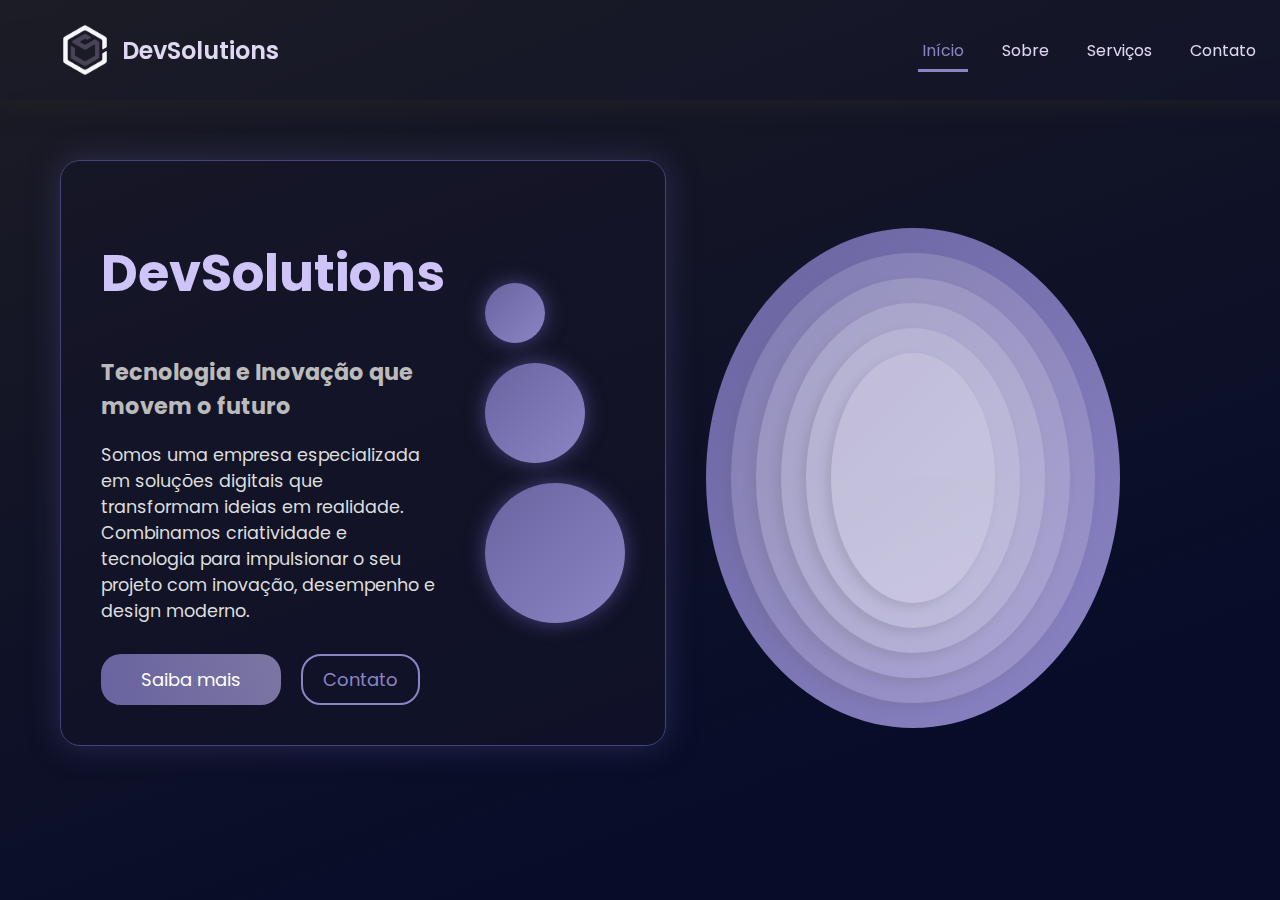
<file: index.html>
<!DOCTYPE html>
<html lang="pt-BR">
<head>
  <meta charset="UTF-8" />
  <meta name="viewport" content="width=device-width, initial-scale=1.0"/>
  <title>DevSolutions</title>
  <link rel="stylesheet" href="style.css"/>
  <link rel="preconnect" href="https://fonts.googleapis.com"/>
  <link href="https://fonts.googleapis.com/css2?family=Poppins:wght@300;400;600&display=swap" rel="stylesheet"/>
</head>
<body>
  <header>
    <div class="header-container">
      <div class="logo-placeholder">
        <img src="/imgs/Logo app atvd.png" alt="Logo DevSolutions"/>
        <p>DevSolutions</p>
      </div>
      <nav>
        <ul>
          <li><a href="#" class="active">Início</a></li>
          <li><a href="#">Sobre</a></li>
          <li><a href="#">Serviços</a></li>
          <li><a href="#">Contato</a></li>
        </ul>
      </nav>
    </div>
  </header>

  <main>
    <div class="text-box">
      <div class="text-content">
        <h1>DevSolutions</h1>
        <h3 class="subtitle">Tecnologia e Inovação que movem o futuro</h3>
        <p>Somos uma empresa especializada em soluções digitais que transformam ideias em realidade. Combinamos criatividade e tecnologia para impulsionar o seu projeto com inovação, desempenho e design moderno.</p>
        <div class="button-container">
          <button id="filled">Saiba mais</button>
          <button>Contato</button>
        </div>
      </div>
      <div class="circle-container">
        <div class="circle small"></div>
        <div class="circle medium"></div>
        <div class="circle large"></div>
      </div>
    </div>
    <div class="card">
      <div class="maincircle"></div>
      <div class="maincircle"></div>
      <div class="maincircle"></div>
      <div class="maincircle"></div>
      <div class="maincircle"></div>
    </div>
  </main>
</body>
</html>
</file>
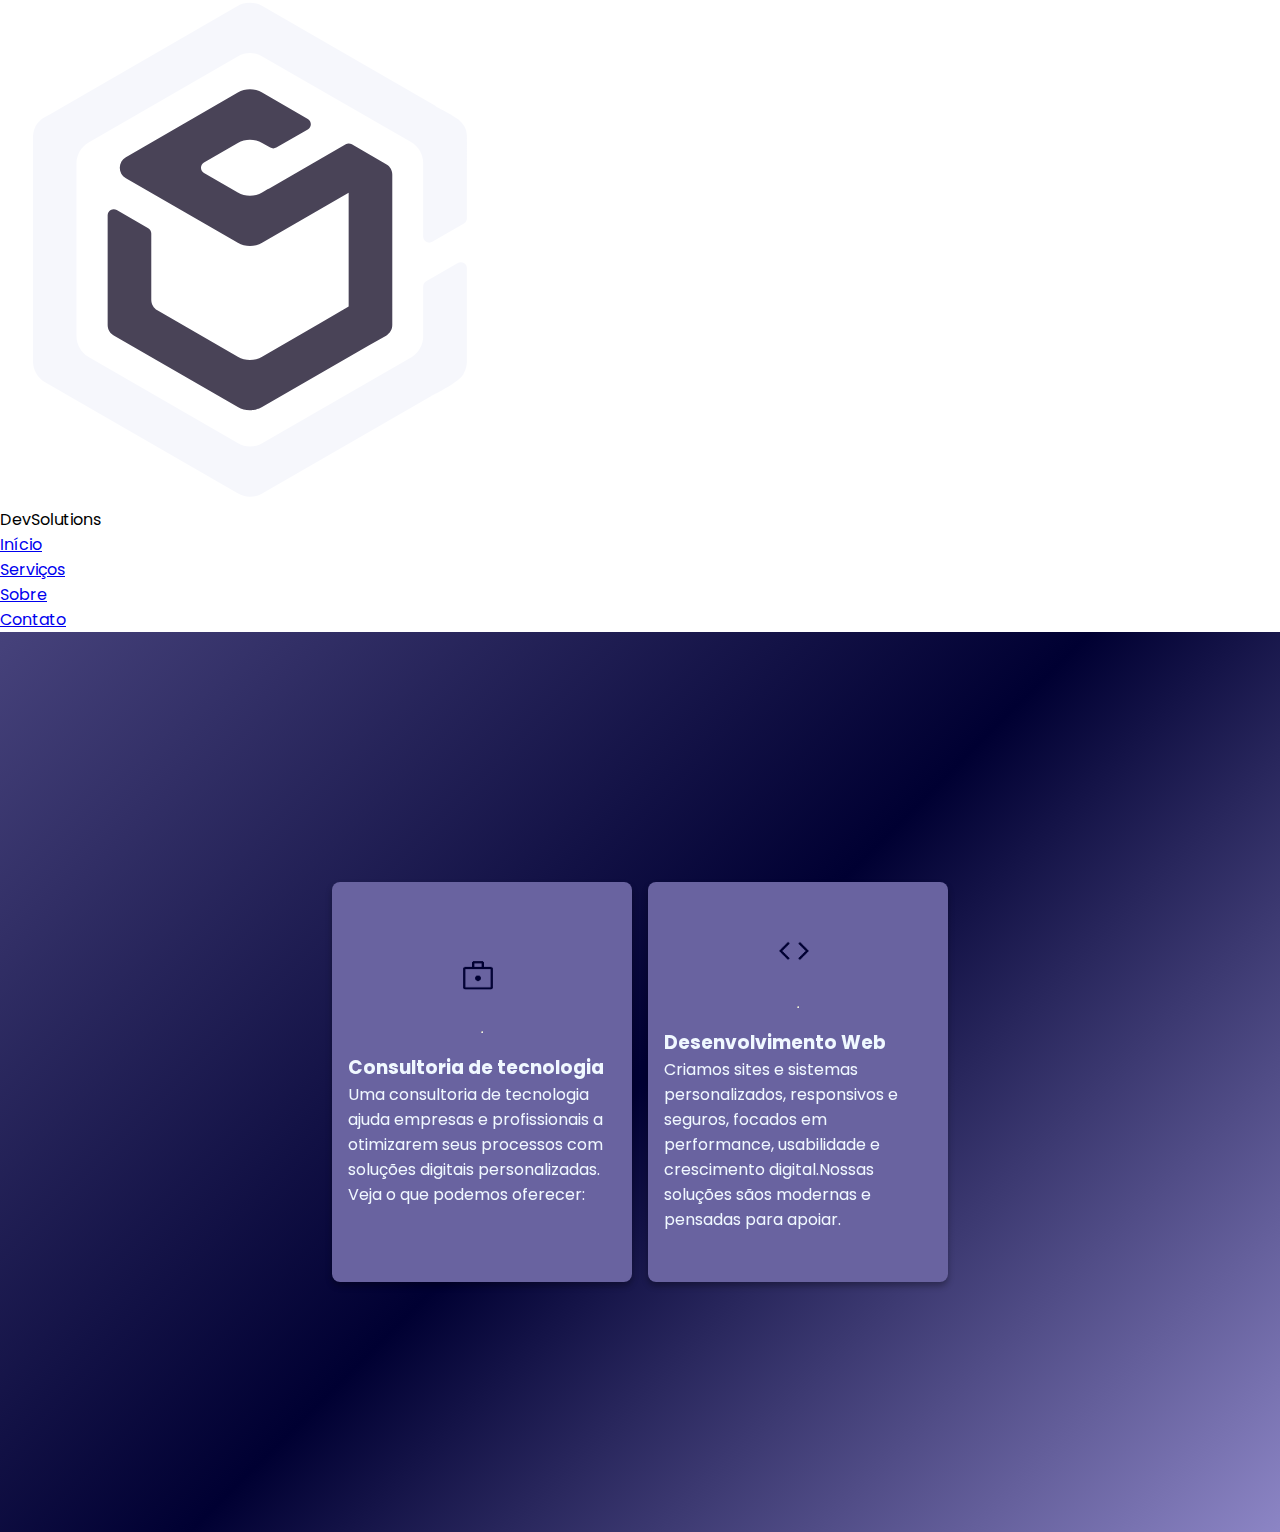
<file: servicos/servico.html>
<!DOCTYPE html>
<html lang="pt-br">
  <head>
    <meta charset="UTF-8" />
    <meta name="viewport" content="width=device-width, initial-scale=1.0" />
    <link rel="stylesheet" href="servico.css" />
    
    <title>Serviços</title>
  </head>
  <body>
    <header class="header-main">
      <div class="header-container">
        <div class="logo-placeholder">
          <img src="/imgs/Logo app atvd.png" alt="Logo DevSolutions" />
          <p>DevSolutions</p>
        </div>
        <!-- Ícone do Menu Hamburguer -->
        <div class="menu-toggle">
          <span></span>
          <span></span>
          <span></span>
        </div>
        <nav class="header-nav">
          <ul class="header-menu">
            <li><a href="../index.html">Início</a></li>
            <li><a href="servicos/servico.html" class="active">Serviços</a></li>
            <li><a href="sobre/sobre.html">Sobre</a></li>
            <li><a href="form/form.html">Contato</a></li>
          </ul>
        </nav>
      </div>
    </header>
    <main class="servicos">
      
      <section class="processos">
        <article class="card">
          <div class="card-inner">
            <!-- Frente do Card -->
            <div class="card-front">
              <div class="imagem card-part">
                <div class="foto">
                  <img src="/imgs/mala.png" alt="Imagem de mala" />
                </div>
              </div>
              <hr class="divider" />
              <div class="text card-part">
                <h3>Consultoria de tecnologia</h3>
                <p>
                  Uma consultoria de tecnologia ajuda empresas e profissionais a
                  otimizarem seus processos com soluções digitais
                  personalizadas. Veja o que podemos oferecer:
                </p>
              </div>
            </div>

            <div class="card-back">
              <h3>Consultoria de tecnologia</h3>
              <ul>
                <li>Diagnóstico e planejamento tecnológico personalizado</li>
                <li>Otimização de sistemas e infraestrutura de TI</li>
                <li>Automação de processos e integração entre ferramentas</li>
                <li>Suporte técnico e capacitação de equipes</li>
              </ul>
            </div>
          </div>
        </article>

        <article class="card">
          <div class="card-inner">
            <div class="card-front">
              <div class="imagem card-part">
                <div class="foto">
                  <img
                    src="/imgs/developer.png"
                    alt="Imagem de desenvolvedor"
                  />
                </div>
              </div>
              <hr class="divider" />
              <div class="text card-part">
                <h3>Desenvolvimento Web</h3>
                <p>
                  Criamos sites e sistemas personalizados, responsivos e
                  seguros, focados em performance, usabilidade e crescimento
                  digital.Nossas soluções sãos modernas e pensadas para apoiar.
                </p>
              </div>
            </div>

            <div class="card-back">
              <h3>Desenvolvimento Web</h3>
              <ul>
                <li>Criação de sites institucionais</li>
                <li>Desenvolvimento de lojas virtuais (e-commerce)</li>
                <li>Plataformas web personalizadas para gestão interna</li>
                <li>Integração com APIs e sistemas de pagamento</li>
              </ul>
            </div>
          </div>
        </article>
      </section>
    </main>
    <script src="../script.js"></script>
  </body>
</html>
</file>
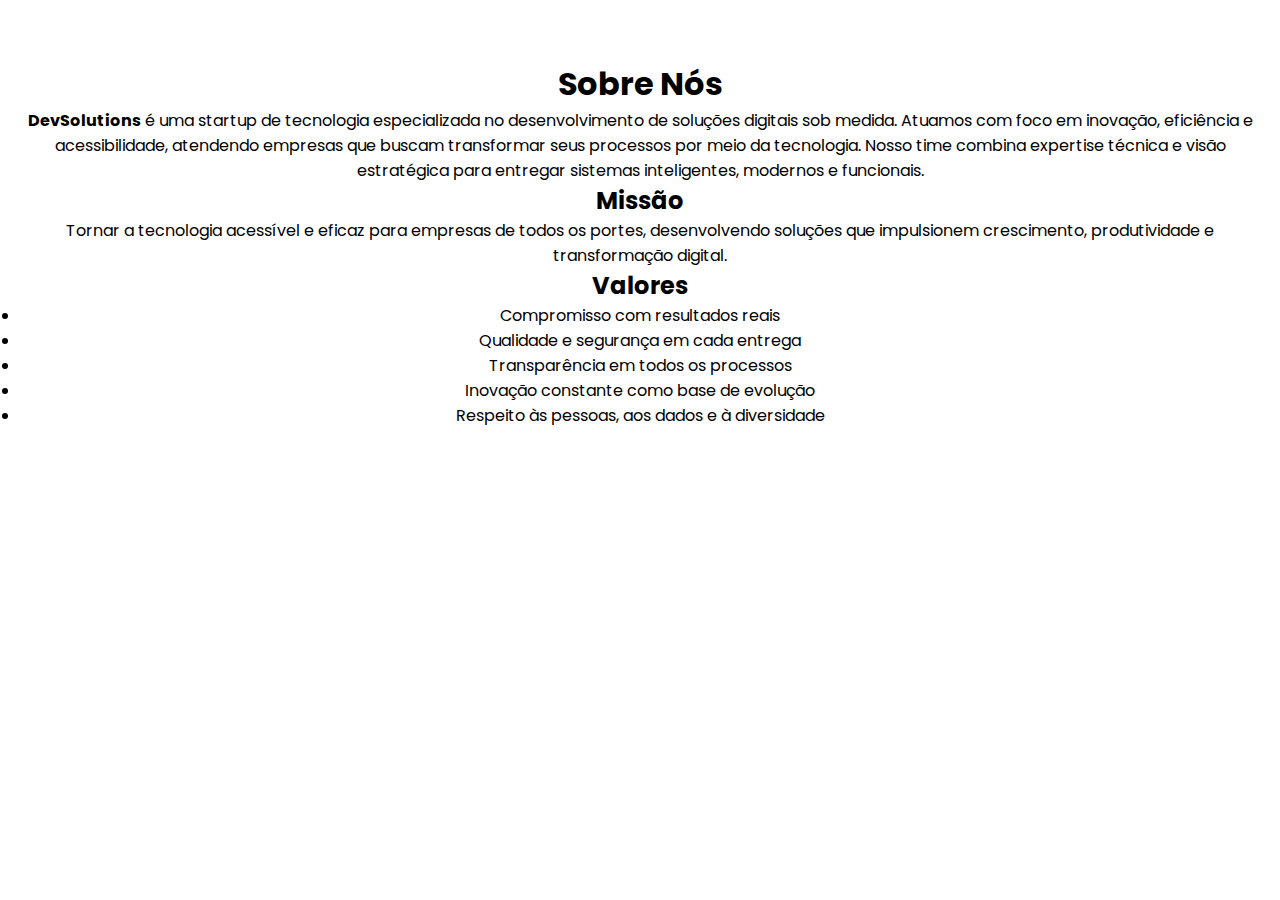
<file: sobre/sobre.html>
<!DOCTYPE html>
<html lang="en">
<head>
  <meta charset="UTF-8">
  <meta name="viewport" content="width=device-width, initial-scale=1.0">
  <title>Sobre Nós - DevSolutions</title>
  <link rel="stylesheet" href="sobre.css">
</head>
<body>
  <main class="about-container" id="about-us" class="about-us">
    <section class="about-section">
      <h1 class="about-title">Sobre Nós</h1>
      <p class="about-description">
        <strong>DevSolutions</strong> é uma startup de tecnologia especializada no desenvolvimento de soluções digitais sob medida. Atuamos com foco em inovação, eficiência e acessibilidade, atendendo empresas que buscam transformar seus processos por meio da tecnologia. Nosso time combina expertise técnica e visão estratégica para entregar sistemas inteligentes, modernos e funcionais.
      </p>

      <div class="values-container">
        <div class="mission">
          <h2>Missão</h2>
          <p>
            Tornar a tecnologia acessível e eficaz para empresas de todos os portes, desenvolvendo soluções que impulsionem crescimento, produtividade e transformação digital.
          </p>
        </div>

        <div class="values">
          <h2>Valores</h2>
          <ul>
            <li>Compromisso com resultados reais</li>
            <li>Qualidade e segurança em cada entrega</li>
            <li>Transparência em todos os processos</li>
            <li>Inovação constante como base de evolução</li>
            <li>Respeito às pessoas, aos dados e à diversidade</li>
          </ul>
        </div>
      </div>
    </section>
  </main>
</body>
</html>
</file>
<file: style.css>
@import url('https://fonts.googleapis.com/css2?family=Poppins:wght@300;400;600&display=swap');

body {
    font-family: 'Poppins', sans-serif;
    margin: 0; padding: 0;
    min-height: 100vh;
    background: linear-gradient(160deg, #1c1c24, #070c29 80%);
    background-attachment: fixed;
    color: #e0d7f3;
    animation: bgShift 20s infinite ease-in-out;
    height: 100vh;
}
@keyframes bgShift {
    0% { background-position: 0% 0%; }
    50% { background-position: 100% 100%; }
    100% { background-position: 0% 0%; }
}

header {
    position: fixed; top: 0; width: 100%;
    padding: 25px 20px;
    background: rgba(30, 30, 60, 0.1);
    backdrop-filter: blur(12px);
    box-shadow: 0 4px 20px rgba(37, 37, 37, 0.7);
    z-index: 1000;
    animation: headerFade 1s ease forwards;
}
@keyframes headerFade {
    from { transform: translateY(-100%); opacity: 0; }
    to   { transform: translateY(0);     opacity: 1; }
}

.header-container {
    display: flex; justify-content: space-between; align-items: center;
    max-width: 1200px; margin: auto;
}

.logo-placeholder {
    display: flex;
    align-items: center;
    gap: 12px;
}
.logo-placeholder img {
    height: 50px;
}
.logo-placeholder p {
    margin: 0;
    font-size: 1.5rem;
    font-weight: 600;
    color: #e0d7f3;
}

nav ul {
    display: flex; list-style: none; gap: 30px; margin: 0; padding: 0;
}
nav ul li a {
    color: #e0d7f3; text-decoration: none;
    font-size: 1rem; padding: 6px 4px;
    position: relative; transition: color 0.3s;
}
nav ul li a:hover,
nav ul li a.active {
    color: #8c85c5;
}
nav ul li a::after {
    content: '';
    position: absolute; bottom: -4px; left: 0;
    width: 100%; height: 3px; background: #8c85c5;
    transform: scaleX(0); transform-origin: left;
    transition: transform 0.3s ease;
}
nav ul li a:hover::after,
nav ul li a.active::after {
    transform: scaleX(1);
}

main {
    display: flex; align-items: center; justify-content: space-between;
    padding: 160px 60px 60px; gap: 40px;
}

.text-box {
    display: flex; gap: 40px;
    background: rgba(20, 20, 40, 0.6);
    border: 1px solid #46427b; border-radius: 20px;
    padding: 40px; box-shadow: 0 0 30px rgba(70,66,123,0.5);
    animation: boxIn 1s cubic-bezier(.17,.67,.83,.67) both;
}
@keyframes boxIn {
    from { transform: scale(0.9); opacity: 0; }
    to   { transform: scale(1);   opacity: 1; }
}

.text-box:hover {
    animation: boxGlow 2s infinite alternate;
}
@keyframes boxGlow {
    from { box-shadow: 0 0 30px rgba(70,66,123,0.5); }
    to   { box-shadow: 0 0 60px rgba(140,133,197,0.7); }
}

.text-content {
    max-width: 450px;
    display: flex; flex-direction: column; justify-content: center;
    animation: textFade 2s ease both;
}
@keyframes textFade {
    from { opacity: 0; transform: translateX(20px); }
    to   { opacity: 1; transform: translateX(0); }
}

.text-content h1 {
    font-size: 3.2rem; margin-bottom: 20px; color: #cfc4f7;
}

.subtitle {
    font-size: 1.4rem;
    color: #bbbbbb;
    margin-bottom: 2px;
}
.text-content p {
    font-size: 1.1rem; margin-bottom: 30px; color: #ddd;
}

.button-container {
    display: flex; gap: 20px;
}
.button-container button {
    font-family: 'Poppins', sans-serif; font-size: large;
    padding: 10px 20px; border-radius: 20px; border: 2px solid #8c85c5;
    background: transparent; color: #8c85c5; cursor: pointer;
    transition: all 0.3s ease; animation: btnIn 1.5s ease both;
}

#filled{
    border: none;
    background: linear-gradient(75deg, #6963a0, #7b76a2);
    color: white;
    padding: 10px 40px;
}

#filled:hover{
    border: #6963a0 solid 1px;
    color: #6963a0;
    background: none;
    transition: 0.5s;
}

@keyframes btnIn {
    from { opacity: 0; transform: translateY(10px); }
    to   { opacity: 1; transform: translateY(0); }
}
.button-container button:hover {
    background-color: #68638a; color: #000014; transform: scale(1.05);
}

.circle-container {
    display: flex; flex-direction: column; gap: 20px; justify-content: center;
}
.circle {
    border-radius: 50%;
    background: linear-gradient(135deg, #6963a0, #8c85c5);
    box-shadow: 0 0 20px #46427b;
    animation: circleAnim 5s infinite ease-in-out;
}
.circle.small { width: 60px; height: 60px; animation-delay: 0s; }
.circle.medium { width: 100px; height: 100px; animation-delay: 0.3s; }
.circle.large { width: 140px; height: 140px; animation-delay: 0.6s; }
@keyframes circleAnim {
    0%,100% { transform: scale(1) rotate(0deg); opacity: 1; }
    50% { transform: scale(1.1) rotate(45deg); opacity: 0.7; }
}

.card{
    background: linear-gradient(135deg, #6963a0, #8c85c5);
    height: 500px;
    width: 500px;
    border-radius: 50%;
    transform-style: preserve-3d;
    transition: all 1s ease-in-out;
    margin-right: 100px;
    margin-top: 50px;
}

.maincircle{
    background: linear-gradient(#ffffff27, #ffffff28);
    border-radius: inherit;
    position: absolute;
    transition: all 1s ease-in-out;
    box-shadow: -5px 5px 10px #64646f33;
}

.maincircle:nth-child(1){
    inset: 25px;
    transition-delay: 0.1s;
}

.maincircle:nth-child(2){
    inset: 50px;
    transition-delay: 0.2s;
}

.maincircle:nth-child(3){
    inset: 75px;
    transition-delay: 0.3s;
}

.maincircle:nth-child(4){
    inset: 100px;
    transition-delay: 0.4s;
}

.maincircle:nth-child(5){
    inset: 125px;
    transition-delay: 0.5s;
}

 .card:hover{
    transform: rotate3d(1, 1, 0, 60deg);
 }

 .card:hover .maincircle:nth-child(1){
    transform: translate3d(0, 0, 30px);
 }
 .card:hover .maincircle:nth-child(2){
    transform: translate3d(0, 0, 60px);
 }
 .card:hover .maincircle:nth-child(3){
    transform: translate3d(0, 0, 90px);
 }
 .card:hover .maincircle:nth-child(4){
    transform: translate3d(0, 0, 120px);
 }
 .card:hover .maincircle:nth-child(5){
    transform: translate3d(0, 0, 150px);
 }

@media (max-width: 900px) {
    main {
        flex-direction: column-reverse; padding: 120px 20px; text-align: center;
    }
    .text-box { flex-direction: column; gap: 20px; }
    .circle-container { flex-direction: row; justify-content: center; }
}
</file>
<file: servicos/servico.css>
@import url('https://fonts.googleapis.com/css2?family=Poppins:wght@300;400;700&display=swap');

* {
    margin: 0;
    padding: 0;
    box-sizing: border-box;
    font-family: "Poppins", sans-serif;
}

main {
    height: 100vh;
    padding: 10px;
    display: flex;
    flex-direction: column;
    justify-content: center;
    align-items: center;
    background: linear-gradient(135deg, #46427b, #000032, #8c85c5);
    color: aliceblue;
}

h2 {
    margin-bottom: 20px;
    font-size: 2rem;
    color: #8c85c5;
}

.processos {
    display: flex;
    justify-content: center;
    align-items: center;
    gap: 16px;
    padding: 12px;
}

article {
    width: 300px;
    height: 400px;
    perspective: 1000px;
    position: relative;
    overflow: visible;
}

.card-inner {
    position: relative;
    width: 100%;
    height: 100%;
    transition: transform 0.8s;
    transform-style: preserve-3d;
    background-color: #6963a0;
    border-radius: 8px;
}

article:hover .card-inner {
    transform: rotateY(180deg);
    box-shadow: 0 0 20px 5px rgba(140, 133, 197, 0.8); /* Sombra lilás */
}

.card-front,
.card-back {
    position: absolute;
    width: 100%;
    height: 100%;
    backface-visibility: hidden;
    display: flex;
    flex-direction: column;
    justify-content: center;
    align-items: center;
    padding: 16px;
    border-radius: 8px;
    box-shadow: 0 4px 6px rgba(0, 0, 0, 0.3);
    gap: 20px;
}

.card-front {
    color: aliceblue;
}

.card-front img {
    max-width: 80%;
    margin-bottom: 10px;
}

.card-back {
    background-color: #b0aebe;
    color: #000032;
    transform: rotateY(180deg);
}
</file>
<file: sobre/sobre.css>
@import url('https://fonts.googleapis.com/css2?family=Poppins:wght@300;400;600;700&display=swap');
@import url('https://fonts.googleapis.com/css2?family=Poppins:wght@300;400;600;700&display=swap');

* {
  margin: 0;
  padding: 0;
  box-sizing: border-box;
  font-family: 'Poppins', sans-serif;
}

.about-us-section {
  background-color: #000032;
  color: #fff;
  overflow-x: hidden;
}

/* Hero Section */
.hero-section {
  position: relative;
  height: 80vh;
  background: url('https://source.unsplash.com/1600x900/?technology,futuristic') no-repeat center center/cover;
  display: flex;
  justify-content: center;
  align-items: center;
  text-align: center;
  color: #fff;
}

.hero-overlay {
  position: absolute;
  top: 0;
  left: 0;
  right: 0;
  bottom: 0;
  background: rgba(0, 0, 0, 0.7);
  display: flex;
  justify-content: center;
  align-items: center;
  padding: 20px;
  
}

.hero-content {
 
  padding: 30px 40px;
  border: 2px solid #8e72ab; 
  box-shadow: 0 8px 20px rgba(140, 133, 197, 0.2);
  border-radius: 12px; 
  background-clip: padding-box; 
}


.hero-content h1 {
  font-size: 3.5rem;
  margin-bottom: 20px;
  color: #8c85c5;
}

.hero-content p {
  font-size: 1.5rem;
  line-height: 1.8;
  max-width: 800px;
  color: #e4e4f2;
}

/* About Container */
.about-container {
  padding: 60px 20px;
  text-align: center;
}

.our-mission h2 {
  font-size: 2.5rem;
  color: #8c85c5;
  margin-bottom: 20px;
}

.our-mission p {
  font-size: 1.2rem;
  line-height: 1.8;
  color: #e4e4f2;
  max-width: 800px;
  margin: 0 auto 40px auto;
}

/* Values Section */
.values-section h2 {
  font-size: 2.5rem;
  color: #8c85c5;
  margin-bottom: 40px;
}

.cards-container {
  display: flex;
  justify-content: center;
  align-items: stretch;
  gap: 20px;
  flex-wrap: wrap;
}

.card {
  background: rgba(30, 30, 60, 0.8);
  border-radius: 12px;
  box-shadow: 0 8px 20px rgba(140, 133, 197, 0.2);
  width: 300px;
  padding: 20px;
  transition: transform 0.3s ease, box-shadow 0.3s ease;
}

.card:hover {
  transform: translateY(-10px);
  box-shadow: 0 10px 30px rgba(140, 133, 197, 0.5);
}

.card-content h3 {
  font-size: 1.8rem;
  color: #8c85c5;
  margin-bottom: 15px;
}

.card-content p {
  font-size: 1rem;
  color: #e4e4f2;
  line-height: 1.6;
}



/* Responsiveness */
@media (max-width: 768px) {
  .hero-content h1 {
    font-size: 2.5rem;
  }

  .hero-content p {
    font-size: 1.2rem;
  }

  .cards-container {
    flex-direction: column;
    align-items: center;
  }

  .card {
    width: 90%;
  }
}

@media (max-width: 480px) {
  .hero-content h1 {
    font-size: 2rem;
  }

  .hero-content p {
    font-size: 1rem;
  }

  .our-mission p {
    font-size: 1rem;
  }

  .card-content h3 {
    font-size: 1.5rem;
  }

  .card-content p {
    font-size: 0.9rem;
  }
}
</file>
